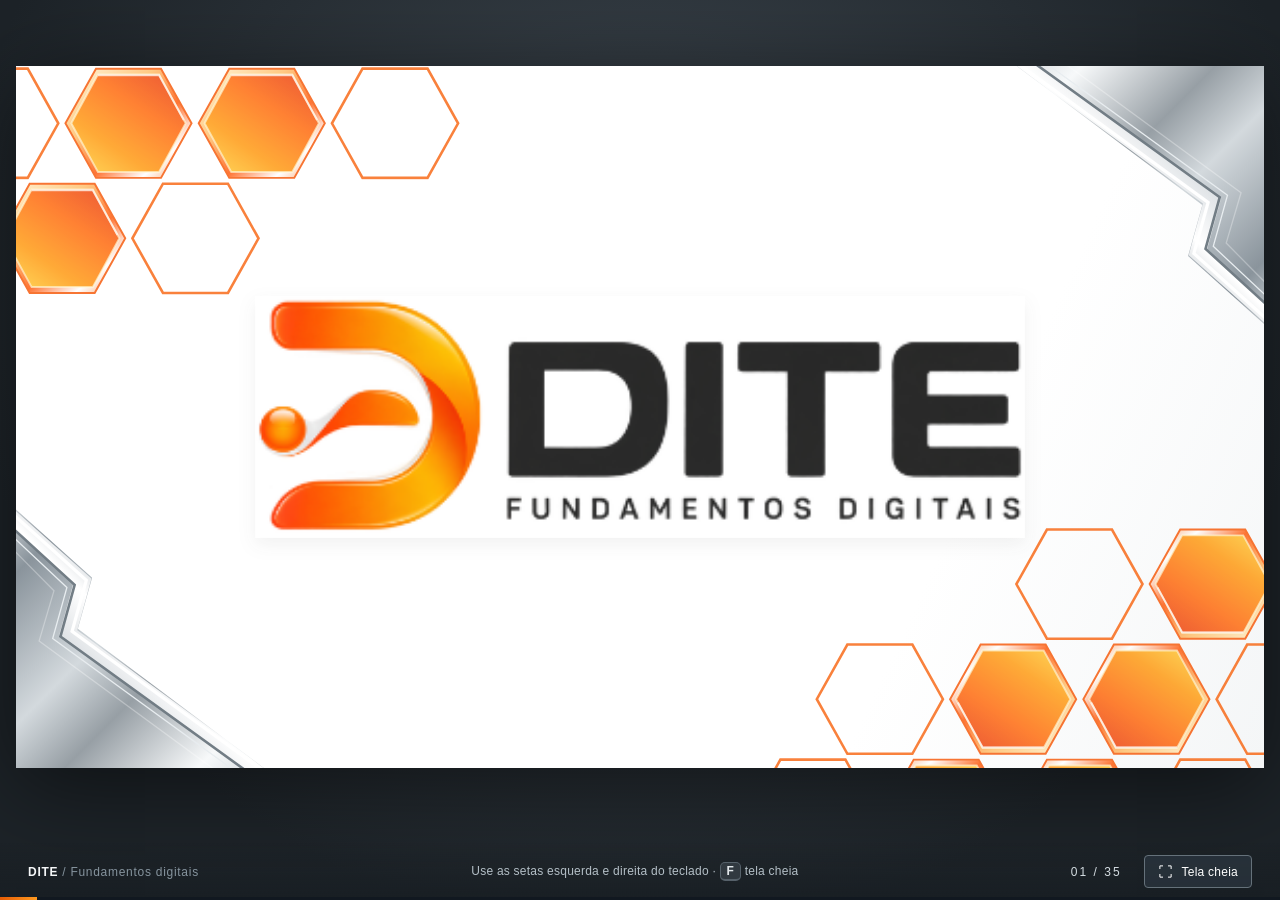
<file: presentation/index.html>
<!doctype html>
<html lang="pt-BR">
<head>
<meta charset="utf-8">
<meta name="viewport" content="width=device-width,initial-scale=1">
<meta name="description" content="DITE — Fundamentos digitais. Apresentação do curso com navegação pelo teclado.">
<meta name="theme-color" content="#f5690b">
<title>DITE — Fundamentos digitais</title>
<style>:root{color-scheme:light;--orange:#f5690b;--ink:#20252a;--muted:#626c73;--steel:#c0c8ce;--paper:#fff;--scale:.5}
*{box-sizing:border-box}html,body{width:100%;height:100%;margin:0;overflow:hidden;overscroll-behavior:none}body{font-family:'Segoe UI',Arial,sans-serif;background:#1d2328;color:var(--ink);touch-action:none}button{font:inherit}button:focus-visible,a:focus-visible{outline:3px solid #fa781f;outline-offset:5px}button{cursor:pointer}#stage{position:fixed;inset:0;display:grid;place-items:center;overflow:hidden;background:radial-gradient(ellipse at 50% 30%,#3c454d,#1d2328 75%)}#frame{width:1920px;height:1080px;position:relative;transform:scale(var(--scale));transform-origin:center;flex:none;box-shadow:0 25px 130px #0008;background:white}
.slide{position:absolute;inset:0;isolation:isolate;overflow:hidden;display:none;background:linear-gradient(115deg,#fff 0%,#fff 73%,#f4f6f7 100%)}.slide.is-active{display:block}.slide::before{content:'';position:absolute;inset:0;z-index:-1;pointer-events:none;background:linear-gradient(90deg,transparent calc(100% - 34px),#dce2e666 calc(100% - 33px),transparent calc(100% - 32px)),linear-gradient(0deg,transparent calc(100% - 34px),#dce2e666 calc(100% - 33px),transparent calc(100% - 32px))}.slide::after{content:'';position:absolute;left:0;top:108px;width:12px;height:96px;background:linear-gradient(#ff9b18,#ef5404);clip-path:polygon(0 0,100% 0,100% 84%,0 100%);pointer-events:none}
.positioned{position:absolute;margin:0}.heading{font-family:Bahnschrift,'Arial Narrow','Segoe UI',sans-serif;font-size:76px;font-weight:750;line-height:1.13;letter-spacing:-2.6px;text-transform:uppercase;max-width:1650px;z-index:2}.subheading{font-family:Bahnschrift,'Arial Narrow','Segoe UI',sans-serif;font-size:39px;font-weight:650;line-height:1.23;letter-spacing:.3px;text-transform:uppercase;color:#a7410a;z-index:2}.body{font-size:38px;line-height:1.39;letter-spacing:-.3px;z-index:2}.body p{margin:0 0 26px}.body h2{font-size:38px;line-height:1.2;font-weight:700;margin:34px 0 18px}.body ul,.body ol{margin:0;padding:0;list-style:none}.body li{position:relative;padding-left:37px;margin:0 0 10px}.body ul>li::before{content:'';position:absolute;left:0;top:.43em;width:21px;height:19px;clip-path:polygon(25% 0,75% 0,100% 50%,75% 100%,25% 100%,0 50%);background:linear-gradient(135deg,#ffce6a,#ff9414 43%,#ee5806 78%,#a43200);box-shadow:inset 0 2px 1px #ffedac}.body ol{counter-reset:steps}.body ol>li{counter-increment:steps;padding-left:58px}.body ol>li::before{content:counter(steps,decimal-leading-zero);position:absolute;left:0;top:.1em;font:600 .68em/1.65 Bahnschrift,Arial,sans-serif;color:#a9430c;letter-spacing:1px}.body.compact{font-size:34px;line-height:1.33}.body.compact li{margin-bottom:10px}.body.compact h2{font-size:35px;margin-top:29px;margin-bottom:14px}.body.wide{font-size:41px;line-height:1.4}.body .intro{color:#5c6770;margin-bottom:36px}.body .group{margin-top:34px}.body .group:first-child{margin-top:0}.body .group h2{margin-top:0}.body a{color:#a84209;text-decoration-color:#f99b5d;text-underline-offset:10px;overflow-wrap:anywhere}.body strong{font-weight:650}kbd{display:inline-block;padding:0 9px;border:1px solid #c7cfd4;border-bottom:3px solid #aeb8bf;border-radius:5px;background:linear-gradient(#fff,#f1f3f5);font:600 .88em/1.3 'Segoe UI',sans-serif;white-space:nowrap}
.visual{position:absolute;object-fit:contain;z-index:1}.screen{outline:2px solid #d7dde1;box-shadow:0 10px 34px #2b37431c}.app-icon{z-index:3;object-fit:contain;filter:drop-shadow(0 6px 5px #242b301a)}.deco{position:absolute;pointer-events:none;z-index:0}.metal{width:467.29px;height:469.64px}.hexfield{width:996.16px;height:567.24px;opacity:.82}.divider{position:absolute;left:968px;top:235px;height:490px;width:2px;background:linear-gradient(#d6dde1,transparent)}.cover::after,.collage::after,.palette::after,.closing::after{display:none}.cover::before,.collage::before{display:none}.cover .logo{filter:drop-shadow(0 10px 14px #2a303011)}.collage{background:#fff}.collage .full-image{width:1920px;height:1080px;object-fit:fill;inset:0}.palette-chip{position:absolute;width:324px;height:324px;border-radius:50%;box-shadow:inset 0 1px 0 #fff5}.orange-tile{position:absolute;left:111.64px;top:116.5px;width:448.88px;height:399.1px;padding:30px;background:#fff;border:1px solid #f8ac67;border-radius:90px}.orange-tile::before{content:'';display:block;width:100%;height:100%;border-radius:62px;background:linear-gradient(135deg,#de5509,#ef9500);box-shadow:inset 0 3px 2px #ffd96e55}.hex-sample{position:absolute;left:726.55px;top:227.9px;width:215.98px;height:184.16px}.reference-title{font-size:52px;line-height:1.2;letter-spacing:-1px;text-transform:none}.example-slide::after{display:none}
.chrome{position:fixed;z-index:10;left:0;right:0;bottom:0;min-height:52px;padding:12px 28px;display:flex;align-items:center;justify-content:space-between;gap:20px;color:#d7dde1;background:linear-gradient(transparent,#171d22b8);font-size:12px;letter-spacing:.06em}.chrome-label{font-weight:600;color:#f4f6f7;white-space:nowrap}.chrome-hint{color:#b4bfc7;letter-spacing:.02em}.chrome-hint kbd{font-size:12px;background:#313940;color:#e1e6e9;border-color:#56616a;border-bottom-width:2px;padding:0 6px;line-height:1.4}.chrome-actions{display:flex;align-items:center;gap:22px;white-space:nowrap}#counter{font-variant-numeric:tabular-nums;letter-spacing:2px;font-size:12px;color:#d5dde2}#fullscreen{display:flex;align-items:center;gap:9px;border:1px solid #65717a;border-radius:4px;padding:8px 13px;background:#29323be6;color:white;font-size:12px;letter-spacing:.02em;transition:background .15s,border-color .15s}#fullscreen:hover{background:#404a53;border-color:#c4ced6}#fullscreen svg{width:15px;height:15px}#progress{position:fixed;bottom:0;left:0;width:100%;height:3px;background:#111820;z-index:12}#progress-fill{height:100%;width:2.857%;background:linear-gradient(90deg,#e65c05,#ff9a20);transition:width .22s ease}.presenting .chrome{opacity:0;transition:opacity .2s;pointer-events:none}.presenting .chrome:hover,.presenting .chrome:focus-within{opacity:1;pointer-events:auto}.presenting #progress{opacity:0}.presenting #stage{background:#111}.presenting #frame{box-shadow:none}#status{position:fixed;left:50%;top:20px;transform:translateX(-50%);padding:12px 20px;background:#20282f;color:white;border:1px solid #5f6b74;border-radius:5px;font-size:14px;z-index:20}#status:empty{display:none}.sr-only{position:absolute!important;width:1px!important;height:1px!important;padding:0!important;margin:-1px!important;overflow:hidden!important;clip:rect(0,0,0,0)!important;white-space:nowrap!important;border:0!important}.symbols{position:absolute;width:0;height:0;overflow:hidden}.slide.entering{animation:page-in .2s ease-out}@keyframes page-in{from{opacity:.5;transform:translateX(calc(var(--direction,1)*16px))}to{opacity:1;transform:translateX(0)}}
#stage{display:block}#frame{position:absolute;left:50%;top:50%;transform:translate(-50%,-50%) scale(var(--scale))}
@media(max-width:740px){.chrome{padding:10px 14px;font-size:10px}.chrome-hint{display:none}.chrome-actions{gap:12px}#fullscreen{padding:7px 10px}.chrome-label{max-width:36vw;overflow:hidden;text-overflow:ellipsis}}
@media(prefers-reduced-motion:reduce){*{animation:none!important;transition:none!important}}
@media print{@page{size:320mm 180mm;margin:0}html,body{overflow:visible;width:auto;height:auto;background:white}#stage{position:static;display:block;overflow:visible;background:white}#frame{position:static;left:auto;top:auto;transform:none;width:1920px;height:auto;margin-top:0!important;box-shadow:none}.slide,.slide.is-active{position:relative;display:block!important;width:1920px;height:1080px;break-after:page;page-break-after:always;print-color-adjust:exact;-webkit-print-color-adjust:exact}.chrome,#progress,#status{display:none!important}}
</style>
</head>
<body>
<!--
  APRESENTAÇÃO LOCAL | Fonte: Canva DAHV7g9oaXw | 35 páginas, 1920 × 1080 (16:9).
  Abra index.html diretamente no navegador, mantendo a pasta assets ao lado.
  Setas esquerda/direita: trocar página. F: tela cheia. Esc: sair da tela cheia.
  Conteúdo, CSS e navegação ficam neste arquivo. Não há dependências externas.
  Cada section é um slide editável. Reordene as sections para mudar a sequência.
  data-source-page registra a página de origem; o contador segue a ordem no HTML.
  Os IDs slide-XX preservam links existentes; a navegação os usa pela ordem atual.
  Cantos metálicos e hexágonos são vetores. As imagens ficam em assets/.
  Algumas capturas foram extraídas das prévias de 596 px disponibilizadas pelo Canva.
  A colagem da página 32 foi preservada como uma imagem, inclusive seus textos.
  Correção de digitação na página 28: "Span" para "Spam".
-->
<svg class="symbols" xmlns="http://www.w3.org/2000/svg" aria-hidden="true"><defs>
<linearGradient id="steel" x1="0" y1="0" x2="1" y2="1"><stop stop-color="#eff2f3"/><stop offset=".18" stop-color="#8a949c"/><stop offset=".43" stop-color="#d3d9dd"/><stop offset=".58" stop-color="#979fa5"/><stop offset=".8" stop-color="#f7f9fa"/><stop offset="1" stop-color="#bcc4c9"/></linearGradient>
<linearGradient id="bevel" x1="0" y1="1" x2="1" y2="0"><stop stop-color="#6a737a"/><stop offset=".27" stop-color="#c1c8ce"/><stop offset=".48" stop-color="#fff"/><stop offset=".55" stop-color="#d2d7db"/><stop offset=".8" stop-color="#626d76"/><stop offset="1" stop-color="#eef0f1"/></linearGradient>
<linearGradient id="orange" x1="0" y1="1" x2=".8" y2="0"><stop stop-color="#ffd236"/><stop offset=".33" stop-color="#ff980c"/><stop offset=".7" stop-color="#ff6607"/><stop offset="1" stop-color="#ed3e08"/></linearGradient>
<linearGradient id="hexbevel" x1="0" y1="0" x2="1" y2="1"><stop stop-color="#fff8d9"/><stop offset=".35" stop-color="#ffbe68"/><stop offset=".6" stop-color="#ff5708"/><stop offset=".8" stop-color="#fff"/><stop offset="1" stop-color="#fb7a23"/></linearGradient>
<symbol id="metal-corner" viewBox="0 0 470 470"><path d="M0 0 155 139 133 218 470 470H0Z" fill="url(#steel)"/><path d="M0 3 154 140 132 220 470 470 440 470 104 228 126 148 0 36Z" fill="url(#bevel)"/><path d="M0 11 146 143 124 222 464 470" fill="none" stroke="#fff" stroke-width="5"/><path d="M0 33 128 150 106 230 438 470" fill="none" stroke="#727d85" stroke-width="4"/><path d="M0 45 116 154 94 233 420 470" fill="none" stroke="#e8edf0" stroke-width="2"/><path d="M0 62 96 159 73 237 391 470" fill="none" stroke="#fff" stroke-opacity=".3" stroke-width="2"/></symbol>
<symbol id="hex-filled" viewBox="0 0 200 174"><path d="M50 3H150L197 87 150 171H50L3 87Z" fill="url(#hexbevel)" stroke="#f65707" stroke-width="3"/><path d="M53 12H147L188 87 147 162H53L12 87Z" fill="url(#orange)" stroke="#fff7d2" stroke-opacity=".65" stroke-width="3"/><path d="M53 13H147L185 82" fill="none" stroke="#fff" stroke-width="3" stroke-opacity=".65"/></symbol>
<symbol id="hex-outline" viewBox="0 0 200 174"><path d="M50 3H150L197 87 150 171H50L3 87Z" fill="none" stroke="#f86612" stroke-width="4"/></symbol></defs></svg>
<main id="stage" aria-label="Apresentação DITE">
<div id="frame" role="region" aria-label="Slides do curso">
<!-- SLIDE 01: DITE — Fundamentos digitais. Mova esta section inteira para reorganizar. -->
<section class="slide cover is-active" id="slide-01" data-source-page="1" data-title="DITE — Fundamentos digitais" role="group" aria-roledescription="slide" aria-label="1 de 35 — DITE — Fundamentos digitais" aria-hidden="false">
<svg class="deco hexfield" viewBox="0 0 996 567" aria-hidden="true" style="left:1149.55px;top:670.516px;width:996.158px;height:567.239px;transform:rotate(180deg);"><use href="#hex-filled" x="0" y="0" width="200" height="174"/><use href="#hex-outline" x="205" y="0" width="200" height="174"/><use href="#hex-filled" x="410" y="0" width="200" height="174"/><use href="#hex-filled" x="615" y="0" width="200" height="174"/><use href="#hex-outline" x="820" y="0" width="200" height="174"/><use href="#hex-outline" x="102" y="177" width="200" height="174"/><use href="#hex-filled" x="307" y="177" width="200" height="174"/><use href="#hex-filled" x="512" y="177" width="200" height="174"/><use href="#hex-outline" x="717" y="177" width="200" height="174"/><use href="#hex-filled" x="0" y="354" width="200" height="174"/><use href="#hex-filled" x="205" y="354" width="200" height="174"/><use href="#hex-outline" x="410" y="354" width="200" height="174"/></svg><img class="visual logo" src="assets/dite-logo.png" alt="DITE — Fundamentos digitais" draggable="false" style="left:363.443px;top:354.334px;width:1193.11px;height:371.331px;"><svg class="deco hexfield" viewBox="0 0 996 567" aria-hidden="true" style="left:-234.142px;top:-175.62px;width:996.158px;height:567.239px;"><use href="#hex-filled" x="0" y="0" width="200" height="174"/><use href="#hex-outline" x="205" y="0" width="200" height="174"/><use href="#hex-filled" x="410" y="0" width="200" height="174"/><use href="#hex-filled" x="615" y="0" width="200" height="174"/><use href="#hex-outline" x="820" y="0" width="200" height="174"/><use href="#hex-outline" x="102" y="177" width="200" height="174"/><use href="#hex-filled" x="307" y="177" width="200" height="174"/><use href="#hex-filled" x="512" y="177" width="200" height="174"/><use href="#hex-outline" x="717" y="177" width="200" height="174"/><use href="#hex-filled" x="0" y="354" width="200" height="174"/><use href="#hex-filled" x="205" y="354" width="200" height="174"/><use href="#hex-outline" x="410" y="354" width="200" height="174"/></svg><svg class="deco metal" aria-hidden="true" style="left:-37.4228px;top:648px;width:467.263px;height:469.611px;"><use href="#metal-corner"/></svg><svg class="deco metal" aria-hidden="true" style="left:1490.16px;top:-37.6378px;width:467.29px;height:469.638px;transform:rotate(180deg);"><use href="#metal-corner"/></svg>
</section>

<!-- SLIDE 02: SISTEMA OPERACIONAL. Mova esta section inteira para reorganizar. -->
<section class="slide " id="slide-02" data-source-page="2" data-title="SISTEMA OPERACIONAL" role="group" aria-roledescription="slide" aria-label="2 de 35 — SISTEMA OPERACIONAL" aria-hidden="true">
<svg class="deco metal" aria-hidden="true" style="left:1452.71px;top:0px;width:467.29px;height:469.638px;transform:rotate(180deg);"><use href="#metal-corner"/></svg><img class="visual screen" src="assets/windows-desktop.png" alt="Exemplo de área de trabalho do Windows" draggable="false" style="left:982.505px;top:379.663px;width:689.211px;height:515.831px;"><h1 class="positioned heading" style="left:85.6204px;top:117.819px;width:1285.72px;">SISTEMA OPERACIONAL</h1><div class="positioned body compact" style="left:85.6204px;top:216.78px;width:843.281px;"><ul><li>Software principal do computador ou celular</li><li>Faz a ponte entre você, os aplicativos e o hardware</li><li>Coordena o funcionamento do aparelho</li></ul><h2>Aplicativos</h2><ul><li>Computadores concentram Windows, macOS e Linux</li><li>Celulares e tablets atuam com Android e iOS</li></ul><h2>Qual a função?</h2><ul><li>Gerencia processador, memória, arquivos e dispositivos</li><li>Organiza a execução dos aplicativos</li><li>Exibe a interface que usamos</li></ul></div>
</section>

<!-- SLIDE 03: CONHEÇA O WINDOWS. Mova esta section inteira para reorganizar. -->
<section class="slide " id="slide-03" data-source-page="3" data-title="CONHEÇA O WINDOWS" role="group" aria-roledescription="slide" aria-label="3 de 35 — CONHEÇA O WINDOWS" aria-hidden="true">
<svg class="deco hexfield" viewBox="0 0 996 567" aria-hidden="true" style="left:1302.26px;top:-175.62px;width:996.158px;height:567.239px;transform:rotate(180deg);"><use href="#hex-outline" x="102" y="177" width="200" height="174"/><use href="#hex-filled" x="307" y="177" width="200" height="174"/><use href="#hex-filled" x="512" y="177" width="200" height="174"/><use href="#hex-filled" x="0" y="354" width="200" height="174"/><use href="#hex-filled" x="205" y="354" width="200" height="174"/><use href="#hex-outline" x="410" y="354" width="200" height="174"/></svg><h1 class="positioned heading" style="left:108px;top:108px;width:1650px;">CONHEÇA O WINDOWS</h1><h2 class="positioned subheading" style="left:108px;top:235px;width:800px;">ÁREA DE TRABALHO</h2><h2 class="positioned subheading" style="left:1040px;top:235px;width:772px;">JANELAS</h2><h2 class="positioned subheading" style="left:1040px;top:310px;width:772px;">TRABALHE COM PROGRAMAS</h2><div class="positioned body compact" style="left:108px;top:330px;width:900px;"><ul><li>Software principal do computador ou celular</li><li>Faz a ponte entre você, os aplicativos e o hardware</li><li>Coordena o funcionamento do aparelho</li><li>Menu Iniciar: aplicativos e configurações</li><li>Barra de tarefas: programas abertos</li><li>Ícones: acesso rápido</li><li>Notificações: rede, som, relógio e calendário</li></ul></div><div class="positioned body compact" style="left:1040px;top:390px;width:772px;"><ul><li>Abrir, minimizar, maximizar e fechar</li><li>Usar duas ou mais janelas</li><li>Alternar entre programas com Alt + Tab</li><li>Prática: abra dois programas e alterne entre eles</li></ul></div><div class="divider" aria-hidden="true"></div>
</section>

<!-- SLIDE 04: EXPLORADOR. Mova esta section inteira para reorganizar. -->
<section class="slide " id="slide-04" data-source-page="4" data-title="EXPLORADOR" role="group" aria-roledescription="slide" aria-label="4 de 35 — EXPLORADOR" aria-hidden="true">
<svg class="deco hexfield" viewBox="0 0 996 567" aria-hidden="true" style="left:-260.326px;top:665.997px;width:996.158px;height:567.239px;"><use href="#hex-outline" x="102" y="177" width="200" height="174"/><use href="#hex-filled" x="307" y="177" width="200" height="174"/><use href="#hex-filled" x="512" y="177" width="200" height="174"/><use href="#hex-filled" x="0" y="354" width="200" height="174"/><use href="#hex-filled" x="205" y="354" width="200" height="174"/><use href="#hex-outline" x="410" y="354" width="200" height="174"/></svg><h1 class="positioned heading" style="left:108px;top:108px;width:772px;">EXPLORADOR</h1><h2 class="positioned heading" style="left:1040px;top:108px;width:772px;">ORGANIZAÇÃO</h2><h2 class="positioned subheading" style="left:108px;top:235px;width:772px;">ARQUIVOS E PASTAS</h2><h2 class="positioned subheading" style="left:1040px;top:235px;width:772px;">CUIDANDO DOS ARQUIVOS</h2><div class="positioned body compact" style="left:108px;top:330px;width:772px;"><ul><li>Encontre arquivos, pastas e unidades</li><li>Conheça Documentos, Downloads e Imagens</li><li>Arquivo é conteúdo; pasta ajuda a organizá-lo</li><li>Abra o Explorador com Windows + E</li></ul></div><div class="positioned body compact" style="left:1040px;top:330px;width:772px;"><ul><li>Criar e renomear pastas</li><li>Copiar e mover arquivos</li><li>Excluir e restaurar pela Lixeira</li><li>Pesquisar um arquivo pelo nome</li></ul></div><div class="divider" aria-hidden="true"></div>
</section>

<!-- SLIDE 05: ATALHOS. Mova esta section inteira para reorganizar. -->
<section class="slide " id="slide-05" data-source-page="5" data-title="ATALHOS" role="group" aria-roledescription="slide" aria-label="5 de 35 — ATALHOS" aria-hidden="true">
<svg class="deco metal" aria-hidden="true" style="left:-60.3471px;top:672.79px;width:467.29px;height:469.638px;"><use href="#metal-corner"/></svg><svg class="deco metal" aria-hidden="true" style="left:1506.81px;top:-33.2949px;width:467.29px;height:469.638px;transform:rotate(180deg);"><use href="#metal-corner"/></svg><img class="visual screen" src="assets/task-manager.png" alt="Exemplo do Gerenciador de Tarefas" draggable="false" style="left:834.781px;top:540px;width:775.156px;height:460.168px;"><h1 class="positioned heading" style="left:861.574px;top:44.3394px;width:721.569px;">ATALHOS</h1><h2 class="positioned heading" style="left:76.786px;top:75.7303px;width:693.666px;">DESEMPENHO</h2><h2 class="positioned subheading" style="left:861.574px;top:163.043px;width:721.569px;">GANHE TEMPO</h2><h2 class="positioned subheading" style="left:76.786px;top:189.844px;width:693.666px;">GERENCIADOR DE TAREFAS</h2><div class="positioned body compact" style="left:861.574px;top:251.837px;width:721.569px;"><ul><li>Ctrl + C / Ctrl + V: copiar e colar</li><li>Ctrl + X / Ctrl + Z: recortar e desfazer</li><li>Ctrl + S: salvar  |  Alt + Tab: alternar janelas</li><li>Windows + Shift + S: captura de tela</li></ul></div><div class="positioned body compact" style="left:76.786px;top:275.204px;width:693.666px;"><ul><li>Veja aplicativos e processos em execução</li><li>CPU: processamento das tarefas</li><li>RAM: memória usada pelos programas em uso</li><li>Observe disco e rede; encerre apenas tarefas conhecidas</li></ul></div>
</section>

<!-- SLIDE 06: PESQUISA. Mova esta section inteira para reorganizar. -->
<section class="slide " id="slide-06" data-source-page="6" data-title="PESQUISA" role="group" aria-roledescription="slide" aria-label="6 de 35 — PESQUISA" aria-hidden="true">
<svg class="deco hexfield" viewBox="0 0 996 567" aria-hidden="true" style="left:-621.175px;top:639.119px;width:996.158px;height:567.239px;"><use href="#hex-outline" x="102" y="177" width="200" height="174"/><use href="#hex-filled" x="307" y="177" width="200" height="174"/><use href="#hex-filled" x="512" y="177" width="200" height="174"/><use href="#hex-filled" x="0" y="354" width="200" height="174"/><use href="#hex-filled" x="205" y="354" width="200" height="174"/><use href="#hex-outline" x="410" y="354" width="200" height="174"/></svg><svg class="deco hexfield" viewBox="0 0 996 567" aria-hidden="true" style="left:1458.33px;top:-213.076px;width:996.158px;height:567.239px;transform:rotate(180deg);"><use href="#hex-outline" x="102" y="177" width="200" height="174"/><use href="#hex-filled" x="307" y="177" width="200" height="174"/><use href="#hex-filled" x="512" y="177" width="200" height="174"/><use href="#hex-filled" x="0" y="354" width="200" height="174"/><use href="#hex-filled" x="205" y="354" width="200" height="174"/><use href="#hex-outline" x="410" y="354" width="200" height="174"/></svg><img class="visual" src="assets/internet-search.png" alt="Exemplos de navegação e pesquisa na internet" draggable="false" style="left:1070px;top:364px;width:780px;height:393px;"><h1 class="positioned heading" style="left:70.7224px;top:174.823px;width:1778.56px;">PESQUISA</h1><h2 class="positioned subheading" style="left:70.7224px;top:311.718px;width:1166.3px;">WINDOWS E INTERNET</h2><div class="positioned body" style="left:70.7224px;top:414.12px;width:976.16px;"><ul><li>Procure programas e arquivos no Windows</li><li>Use palavras-chave claras na internet</li><li>Conheça abas, favoritos, histórico e downloads</li><li>Confira a fonte e identifique anúncios</li></ul></div>
</section>

<!-- SLIDE 07: ARMAZENAMENTO. Mova esta section inteira para reorganizar. -->
<section class="slide " id="slide-07" data-source-page="7" data-title="ARMAZENAMENTO" role="group" aria-roledescription="slide" aria-label="7 de 35 — ARMAZENAMENTO" aria-hidden="true">
<svg class="deco metal" aria-hidden="true" style="left:-81.1564px;top:697.761px;width:467.29px;height:469.638px;"><use href="#metal-corner"/></svg><svg class="deco metal" aria-hidden="true" style="left:1500.57px;top:-49.9424px;width:467.29px;height:469.638px;transform:rotate(180deg);"><use href="#metal-corner"/></svg><h1 class="positioned heading" style="left:108px;top:108px;width:1650px;">ARMAZENAMENTO</h1><h2 class="positioned subheading" style="left:108px;top:235px;width:1082px;">ESPAÇO E DESEMPENHO</h2><div class="positioned body wide" style="left:108px;top:330px;width:1192.45px;"><ul><li>HD e SSD guardam arquivos e programas</li><li>RAM ajuda a manter programas em funcionamento</li><li>Consulte o espaço livre e conheça a Lixeira</li><li>Use armazenamento em nuvem e faça backups</li></ul></div>
</section>

<!-- SLIDE 08: POWERPOINT — BÁSICO. Mova esta section inteira para reorganizar. -->
<section class="slide " id="slide-08" data-source-page="8" data-title="POWERPOINT — BÁSICO" role="group" aria-roledescription="slide" aria-label="8 de 35 — POWERPOINT — BÁSICO" aria-hidden="true">
<svg class="deco metal" aria-hidden="true" style="left:-44.801px;top:655.362px;width:467.29px;height:469.638px;"><use href="#metal-corner"/></svg><img class="visual app-icon" src="assets/powerpoint.png" alt="PowerPoint" draggable="false" style="left:1653.14px;top:813.14px;width:266.86px;height:266.86px;"><h1 class="positioned heading" style="left:108px;top:108px;width:1650px;">POWERPOINT — BÁSICO</h1><div class="positioned body" style="left:108px;top:235px;width:1082.21px;"><p class="intro">Crie apresentações organizadas em slides.</p><div class="group"><h2>Conhecendo a interface</h2><ul><li>Faixa de opções: ferramentas de edição</li><li>Painel lateral: slides e sequência</li></ul></div><div class="group"><h2>Montando os slides</h2><ul><li>Crie, duplique, exclua e reorganize</li><li>Escolha layouts para títulos e conteúdos</li></ul></div></div>
</section>

<!-- SLIDE 09: POWERPOINT — EDIÇÃO. Mova esta section inteira para reorganizar. -->
<section class="slide " id="slide-09" data-source-page="9" data-title="POWERPOINT — EDIÇÃO" role="group" aria-roledescription="slide" aria-label="9 de 35 — POWERPOINT — EDIÇÃO" aria-hidden="true">
<svg class="deco hexfield" viewBox="0 0 996 567" aria-hidden="true" style="left:-283.326px;top:757.38px;width:996.158px;height:567.239px;"><use href="#hex-outline" x="102" y="177" width="200" height="174"/><use href="#hex-filled" x="307" y="177" width="200" height="174"/><use href="#hex-filled" x="512" y="177" width="200" height="174"/><use href="#hex-filled" x="0" y="354" width="200" height="174"/><use href="#hex-filled" x="205" y="354" width="200" height="174"/><use href="#hex-outline" x="410" y="354" width="200" height="174"/></svg><img class="visual app-icon" src="assets/powerpoint.png" alt="PowerPoint" draggable="false" style="left:1653.14px;top:813.14px;width:266.86px;height:266.86px;"><h1 class="positioned heading" style="left:108px;top:108px;width:1650px;">POWERPOINT — EDIÇÃO</h1><div class="positioned body" style="left:108px;top:235px;width:1082.21px;"><p class="intro">Textos, imagens e formas comunicam ideias.</p><div class="group"><h2>Organizando elementos</h2><ul><li>Insira, redimensione e posicione</li><li>Use alinhamento, grupos e camadas</li></ul></div><div class="group"><h2>Hora de apresentar</h2><ul><li>Transições: passagem entre slides</li><li>Animações: movimento dos elementos</li><li>Use o modo apresentação para exibir</li></ul></div></div>
</section>

<!-- SLIDE 10: PowerPoint — exemplo. Mova esta section inteira para reorganizar. -->
<section class="slide example-slide" id="slide-10" data-source-page="10" data-title="PowerPoint — exemplo" role="group" aria-roledescription="slide" aria-label="10 de 35 — PowerPoint — exemplo" aria-hidden="true">
<img class="visual screen" src="assets/powerpoint-example.png" alt="Exemplo de uma apresentação aberta no PowerPoint" draggable="false" style="left:115.735px;top:90.9565px;width:1688.53px;height:898.087px;"><svg class="deco metal" aria-hidden="true" style="left:-44.801px;top:655.362px;width:467.29px;height:469.638px;"><use href="#metal-corner"/></svg><svg class="deco metal" aria-hidden="true" style="left:1492.71px;top:-40.4559px;width:467.29px;height:469.638px;transform:rotate(180deg);"><use href="#metal-corner"/></svg><img class="visual app-icon" src="assets/powerpoint.png" alt="PowerPoint" draggable="false" style="left:1653.14px;top:813.14px;width:266.86px;height:266.86px;">
</section>

<!-- SLIDE 11: CANVA — INÍCIO. Mova esta section inteira para reorganizar. -->
<section class="slide " id="slide-11" data-source-page="11" data-title="CANVA — INÍCIO" role="group" aria-roledescription="slide" aria-label="11 de 35 — CANVA — INÍCIO" aria-hidden="true">
<svg class="deco metal" aria-hidden="true" style="left:-44.801px;top:655.362px;width:467.29px;height:469.638px;"><use href="#metal-corner"/></svg><img class="visual app-icon" src="assets/canva.png" alt="Canva" draggable="false" style="left:1708.09px;top:869.09px;width:193.507px;height:193.507px;"><img class="visual " src="assets/presentation-format.png" alt="Formato de apresentação no Canva" draggable="false" style="left:1249.3px;top:348.629px;width:410.058px;height:317.875px;"><h1 class="positioned heading" style="left:108px;top:108px;width:1650px;">CANVA — INÍCIO</h1><div class="positioned body" style="left:108px;top:235px;width:1082.21px;"><p class="intro">Criação visual com modelos e edição simples.</p><div class="group"><h2>Começando um projeto</h2><ul><li>Escolha o formato de apresentação</li><li>Crie, duplique e reorganize páginas</li></ul></div><div class="group"><h2>Explorando o editor</h2><ul><li>Menu lateral: textos, elementos e uploads</li><li>Selecione um elemento para editá-lo</li><li>Organize seus projetos em pastas</li></ul></div></div>
</section>

<!-- SLIDE 12: CANVA — TEMPLATES. Mova esta section inteira para reorganizar. -->
<section class="slide " id="slide-12" data-source-page="12" data-title="CANVA — TEMPLATES" role="group" aria-roledescription="slide" aria-label="12 de 35 — CANVA — TEMPLATES" aria-hidden="true">
<img class="visual app-icon" src="assets/canva.png" alt="Canva" draggable="false" style="left:1708.09px;top:869.09px;width:193.507px;height:193.507px;"><svg class="deco hexfield" viewBox="0 0 996 567" aria-hidden="true" style="left:-283.326px;top:757.38px;width:996.158px;height:567.239px;"><use href="#hex-outline" x="102" y="177" width="200" height="174"/><use href="#hex-filled" x="307" y="177" width="200" height="174"/><use href="#hex-filled" x="512" y="177" width="200" height="174"/><use href="#hex-filled" x="0" y="354" width="200" height="174"/><use href="#hex-filled" x="205" y="354" width="200" height="174"/><use href="#hex-outline" x="410" y="354" width="200" height="174"/></svg><h1 class="positioned heading" style="left:108px;top:108px;width:1650px;">CANVA — TEMPLATES</h1><div class="positioned body" style="left:108px;top:235px;width:1082.21px;"><p class="intro">Modelos prontos ajudam a começar.</p><div class="group"><h2>Escolhendo um modelo</h2><ul><li>Procure um estilo adequado ao tema</li><li>Prefira layouts fáceis de ler</li></ul></div><div class="group"><h2>Adaptando o conteúdo</h2><ul><li>Substitua textos, imagens e cores</li><li>Combine páginas mantendo um padrão</li><li>Evite misturar estilos diferentes</li></ul></div></div>
</section>

<!-- SLIDE 13: CANVA — TEXTOS. Mova esta section inteira para reorganizar. -->
<section class="slide " id="slide-13" data-source-page="13" data-title="CANVA — TEXTOS" role="group" aria-roledescription="slide" aria-label="13 de 35 — CANVA — TEXTOS" aria-hidden="true">
<svg class="deco metal" aria-hidden="true" style="left:-44.801px;top:655.362px;width:467.29px;height:469.638px;"><use href="#metal-corner"/></svg><img class="visual app-icon" src="assets/canva.png" alt="Canva" draggable="false" style="left:1708.09px;top:869.09px;width:193.507px;height:193.507px;"><h1 class="positioned heading" style="left:108px;top:108px;width:1650px;">CANVA — TEXTOS</h1><div class="positioned body" style="left:108px;top:235px;width:1082.21px;"><p class="intro">As letras indicam o que ler primeiro.</p><div class="group"><h2>Criando hierarquia</h2><ul><li>Títulos maiores e textos de apoio menores</li><li>Destaque palavras com moderação</li></ul></div><div class="group"><h2>Facilitando a leitura</h2><ul><li>Combine poucas fontes legíveis</li><li>Ajuste tamanho, peso e espaçamento</li><li>Mantenha o alinhamento dos textos</li></ul></div></div>
</section>

<!-- SLIDE 14: CANVA — CORES. Mova esta section inteira para reorganizar. -->
<section class="slide " id="slide-14" data-source-page="14" data-title="CANVA — CORES" role="group" aria-roledescription="slide" aria-label="14 de 35 — CANVA — CORES" aria-hidden="true">
<img class="visual app-icon" src="assets/canva.png" alt="Canva" draggable="false" style="left:1708.09px;top:869.09px;width:193.507px;height:193.507px;"><svg class="deco hexfield" viewBox="0 0 996 567" aria-hidden="true" style="left:-283.326px;top:757.38px;width:996.158px;height:567.239px;"><use href="#hex-outline" x="102" y="177" width="200" height="174"/><use href="#hex-filled" x="307" y="177" width="200" height="174"/><use href="#hex-filled" x="512" y="177" width="200" height="174"/><use href="#hex-filled" x="0" y="354" width="200" height="174"/><use href="#hex-filled" x="205" y="354" width="200" height="174"/><use href="#hex-outline" x="410" y="354" width="200" height="174"/></svg><h1 class="positioned heading" style="left:108px;top:108px;width:1650px;">CANVA — CORES</h1><div class="positioned body" style="left:108px;top:235px;width:1082.21px;"><p class="intro">Cores organizam e destacam informações.</p><div class="group"><h2>Definindo uma paleta</h2><ul><li>Escolha cores principais e secundárias</li><li>Reserve uma cor para os destaques</li></ul></div><div class="group"><h2>Aplicando com clareza</h2><ul><li>Garanta contraste entre texto e fundo</li><li>Repita as cores ao longo dos slides</li><li>Experimente os estilos de cores</li></ul></div></div>
</section>

<!-- SLIDE 15: CANVA — IMAGENS. Mova esta section inteira para reorganizar. -->
<section class="slide " id="slide-15" data-source-page="15" data-title="CANVA — IMAGENS" role="group" aria-roledescription="slide" aria-label="15 de 35 — CANVA — IMAGENS" aria-hidden="true">
<svg class="deco metal" aria-hidden="true" style="left:-44.801px;top:655.362px;width:467.29px;height:469.638px;"><use href="#metal-corner"/></svg><img class="visual app-icon" src="assets/canva.png" alt="Canva" draggable="false" style="left:1708.09px;top:869.09px;width:193.507px;height:193.507px;"><h1 class="positioned heading" style="left:108px;top:108px;width:1650px;">CANVA — IMAGENS</h1><div class="positioned body" style="left:108px;top:235px;width:1082.21px;"><p class="intro">Imagens complementam a mensagem.</p><div class="group"><h2>Adicionando imagens</h2><ul><li>Use a biblioteca ou envie seus arquivos</li><li>Escolha imagens com boa qualidade</li></ul></div><div class="group"><h2>Ajustando o visual</h2><ul><li>Recorte e use molduras sem deformar</li><li>Ajuste transparência e posicionamento</li><li>Explore imagens como fundo</li></ul></div></div>
</section>

<!-- SLIDE 16: CANVA — ELEMENTOS. Mova esta section inteira para reorganizar. -->
<section class="slide " id="slide-16" data-source-page="16" data-title="CANVA — ELEMENTOS" role="group" aria-roledescription="slide" aria-label="16 de 35 — CANVA — ELEMENTOS" aria-hidden="true">
<img class="visual app-icon" src="assets/canva.png" alt="Canva" draggable="false" style="left:1708.09px;top:869.09px;width:193.507px;height:193.507px;"><svg class="deco hexfield" viewBox="0 0 996 567" aria-hidden="true" style="left:-283.326px;top:757.38px;width:996.158px;height:567.239px;"><use href="#hex-outline" x="102" y="177" width="200" height="174"/><use href="#hex-filled" x="307" y="177" width="200" height="174"/><use href="#hex-filled" x="512" y="177" width="200" height="174"/><use href="#hex-filled" x="0" y="354" width="200" height="174"/><use href="#hex-filled" x="205" y="354" width="200" height="174"/><use href="#hex-outline" x="410" y="354" width="200" height="174"/></svg><h1 class="positioned heading" style="left:108px;top:108px;width:1650px;">CANVA — ELEMENTOS</h1><div class="positioned body" style="left:108px;top:235px;width:1082.21px;"><p class="intro">Recursos gráficos ajudam a explicar ideias.</p><div class="group"><h2>Encontrando recursos</h2><ul><li>Pesquise por palavras-chave</li><li>Explore formas, setas, ícones e ilustrações</li></ul></div><div class="group"><h2>Usando com intenção</h2><ul><li>Setas indicam caminhos e relações</li><li>Formas separam blocos de informação</li><li>Combine estilos e evite excessos</li></ul></div></div>
</section>

<!-- SLIDE 17: CANVA — ORGANIZAÇÃO. Mova esta section inteira para reorganizar. -->
<section class="slide " id="slide-17" data-source-page="17" data-title="CANVA — ORGANIZAÇÃO" role="group" aria-roledescription="slide" aria-label="17 de 35 — CANVA — ORGANIZAÇÃO" aria-hidden="true">
<svg class="deco metal" aria-hidden="true" style="left:-44.801px;top:655.362px;width:467.29px;height:469.638px;"><use href="#metal-corner"/></svg><img class="visual app-icon" src="assets/canva.png" alt="Canva" draggable="false" style="left:1708.09px;top:869.09px;width:193.507px;height:193.507px;"><h1 class="positioned heading" style="left:108px;top:108px;width:1650px;">CANVA — ORGANIZAÇÃO</h1><div class="positioned body" style="left:108px;top:235px;width:1082.21px;"><p class="intro">Slides equilibrados mantêm um padrão visual.</p><div class="group"><h2>Organizando o espaço</h2><ul><li>Use guias, margens e alinhamento</li><li>Ajuste espaçamentos, grupos e camadas</li></ul></div><div class="group"><h2>Criando identidade</h2><ul><li>Repita cores, fontes e estilos de títulos</li><li>Mantenha um estilo de imagens</li><li>Deixe espaços vazios para facilitar a leitura</li></ul></div></div>
</section>

<!-- SLIDE 18: CANVA — INFORMAÇÕES. Mova esta section inteira para reorganizar. -->
<section class="slide " id="slide-18" data-source-page="18" data-title="CANVA — INFORMAÇÕES" role="group" aria-roledescription="slide" aria-label="18 de 35 — CANVA — INFORMAÇÕES" aria-hidden="true">
<img class="visual app-icon" src="assets/canva.png" alt="Canva" draggable="false" style="left:1708.09px;top:869.09px;width:193.507px;height:193.507px;"><svg class="deco hexfield" viewBox="0 0 996 567" aria-hidden="true" style="left:-283.326px;top:757.38px;width:996.158px;height:567.239px;"><use href="#hex-outline" x="102" y="177" width="200" height="174"/><use href="#hex-filled" x="307" y="177" width="200" height="174"/><use href="#hex-filled" x="512" y="177" width="200" height="174"/><use href="#hex-filled" x="0" y="354" width="200" height="174"/><use href="#hex-filled" x="205" y="354" width="200" height="174"/><use href="#hex-outline" x="410" y="354" width="200" height="174"/></svg><h1 class="positioned heading" style="left:108px;top:108px;width:1650px;">CANVA — INFORMAÇÕES</h1><div class="positioned body" style="left:108px;top:235px;width:1082.21px;"><p class="intro">Transforme textos e dados em conteúdo visual.</p><div class="group"><h2>Resumindo ideias</h2><ul><li>Prefira palavras-chave e frases curtas</li><li>Use cards, comparações e linhas do tempo</li></ul></div><div class="group"><h2>Apresentando dados</h2><ul><li>Barras: comparação; linhas: evolução</li><li>Pizza: partes de um total; tabelas: consulta</li><li>Destaque números e informe a fonte</li></ul></div></div>
</section>

<!-- SLIDE 19: CANVA — RECURSOS. Mova esta section inteira para reorganizar. -->
<section class="slide " id="slide-19" data-source-page="19" data-title="CANVA — RECURSOS" role="group" aria-roledescription="slide" aria-label="19 de 35 — CANVA — RECURSOS" aria-hidden="true">
<svg class="deco metal" aria-hidden="true" style="left:-44.801px;top:655.362px;width:467.29px;height:469.638px;"><use href="#metal-corner"/></svg><img class="visual app-icon" src="assets/canva.png" alt="Canva" draggable="false" style="left:1708.09px;top:869.09px;width:193.507px;height:193.507px;"><h1 class="positioned heading" style="left:108px;top:108px;width:1650px;">CANVA — RECURSOS</h1><div class="positioned body compact" style="left:108px;top:235px;width:1082.21px;"><p class="intro">Explore movimento e ferramentas extras.</p><div class="group"><h2>Animações e mídias</h2><ul><li>Anime textos e elementos com moderação</li><li>Ajuste transições e duração dos efeitos</li><li>Inclua vídeos e áudios relacionados ao tema</li></ul></div><div class="group"><h2>Outras possibilidades</h2><ul><li>Links, QR Codes e mockups</li><li>Remoção de fundo e IA, conforme a conta</li><li>Revise resultados gerados automaticamente</li></ul></div></div>
</section>

<!-- SLIDE 20: CANVA — EXPORTAÇÃO. Mova esta section inteira para reorganizar. -->
<section class="slide " id="slide-20" data-source-page="20" data-title="CANVA — EXPORTAÇÃO" role="group" aria-roledescription="slide" aria-label="20 de 35 — CANVA — EXPORTAÇÃO" aria-hidden="true">
<img class="visual app-icon" src="assets/canva.png" alt="Canva" draggable="false" style="left:1708.09px;top:869.09px;width:193.507px;height:193.507px;"><svg class="deco hexfield" viewBox="0 0 996 567" aria-hidden="true" style="left:-283.326px;top:757.38px;width:996.158px;height:567.239px;"><use href="#hex-outline" x="102" y="177" width="200" height="174"/><use href="#hex-filled" x="307" y="177" width="200" height="174"/><use href="#hex-filled" x="512" y="177" width="200" height="174"/><use href="#hex-filled" x="0" y="354" width="200" height="174"/><use href="#hex-filled" x="205" y="354" width="200" height="174"/><use href="#hex-outline" x="410" y="354" width="200" height="174"/></svg><h1 class="positioned heading" style="left:108px;top:108px;width:1650px;">CANVA — EXPORTAÇÃO</h1><div class="positioned body" style="left:108px;top:235px;width:1082.21px;"><p class="intro">Prepare o material para apresentar e compartilhar.</p><div class="group"><h2>Antes de apresentar</h2><ul><li>Revise textos, alinhamentos e sequência</li><li>Use o modo apresentar e as notas</li></ul></div><div class="group"><h2>Compartilhando</h2><ul><li>Defina acesso para visualizar ou editar</li><li>Exporte em PDF, PowerPoint, imagem ou vídeo</li><li>Confira o arquivo após baixar</li></ul></div></div>
</section>

<!-- SLIDE 21: Canva — exemplo. Mova esta section inteira para reorganizar. -->
<section class="slide example-slide" id="slide-21" data-source-page="21" data-title="Canva — exemplo" role="group" aria-roledescription="slide" aria-label="21 de 35 — Canva — exemplo" aria-hidden="true">
<img class="visual screen" src="assets/canva-example.png" alt="Exemplo de uma apresentação aberta no editor do Canva" draggable="false" style="left:83.3341px;top:140.569px;width:1753.33px;height:798.862px;"><svg class="deco metal" aria-hidden="true" style="left:-44.801px;top:655.362px;width:467.29px;height:469.638px;"><use href="#metal-corner"/></svg><svg class="deco metal" aria-hidden="true" style="left:1492.71px;top:-40.4559px;width:467.29px;height:469.638px;transform:rotate(180deg);"><use href="#metal-corner"/></svg><img class="visual app-icon" src="assets/canva.png" alt="Canva" draggable="false" style="left:1708.09px;top:869.09px;width:193.507px;height:193.507px;">
</section>

<!-- SLIDE 22: WORD E GOOGLE DOCS. Mova esta section inteira para reorganizar. -->
<section class="slide " id="slide-22" data-source-page="22" data-title="WORD E GOOGLE DOCS" role="group" aria-roledescription="slide" aria-label="22 de 35 — WORD E GOOGLE DOCS" aria-hidden="true">
<svg class="deco metal" aria-hidden="true" style="left:0px;top:610.362px;width:467.29px;height:469.638px;"><use href="#metal-corner"/></svg><svg class="deco metal" aria-hidden="true" style="left:1452.71px;top:0px;width:467.29px;height:469.638px;transform:rotate(180deg);"><use href="#metal-corner"/></svg><h1 class="positioned heading" style="left:108px;top:108px;width:1650px;">WORD E GOOGLE DOCS</h1><h2 class="positioned subheading" style="left:108px;top:235px;width:1082px;">CRIAR DOCUMENTOS</h2><div class="positioned body" style="left:108px;top:330px;width:1082px;"><ul><li>Qual ferramenta você costuma usar?</li></ul></div><div class="positioned body" style="left:108px;top:410px;width:1082px;"><ul><li>Trabalhos</li><li>Relatórios</li><li>Currículos</li><li>Pesquisas</li></ul></div>
</section>

<!-- SLIDE 23: FORMATAÇÃO BÁSICA. Mova esta section inteira para reorganizar. -->
<section class="slide " id="slide-23" data-source-page="23" data-title="FORMATAÇÃO BÁSICA" role="group" aria-roledescription="slide" aria-label="23 de 35 — FORMATAÇÃO BÁSICA" aria-hidden="true">
<svg class="deco metal" aria-hidden="true" style="left:0px;top:610.362px;width:467.29px;height:469.638px;"><use href="#metal-corner"/></svg><svg class="deco metal" aria-hidden="true" style="left:1452.71px;top:0px;width:467.29px;height:469.638px;transform:rotate(180deg);"><use href="#metal-corner"/></svg><h1 class="positioned heading" style="left:108px;top:108px;width:1650px;">FORMATAÇÃO BÁSICA</h1><h2 class="positioned subheading" style="left:108px;top:235px;width:1082px;">DESTAQUE COM INTENÇÃO</h2><div class="positioned body" style="left:108px;top:330px;width:1082px;"><ul><li>Fonte: tipo, tamanho e cor</li><li>Negrito, itálico e sublinhado</li><li>Alinhamento: esquerda ou justificado</li></ul></div>
</section>

<!-- SLIDE 24: TÍTULOS. Mova esta section inteira para reorganizar. -->
<section class="slide " id="slide-24" data-source-page="24" data-title="TÍTULOS" role="group" aria-roledescription="slide" aria-label="24 de 35 — TÍTULOS" aria-hidden="true">
<svg class="deco metal" aria-hidden="true" style="left:-44.801px;top:655.362px;width:467.29px;height:469.638px;"><use href="#metal-corner"/></svg><svg class="deco metal" aria-hidden="true" style="left:1492.71px;top:-40.4559px;width:467.29px;height:469.638px;transform:rotate(180deg);"><use href="#metal-corner"/></svg><img class="visual " src="assets/abnt.png" alt="Associação Brasileira de Normas Técnicas" draggable="false" style="left:1049.08px;top:501.035px;width:762.919px;height:470.965px;"><h1 class="positioned heading" style="left:108px;top:108px;width:1650px;">TÍTULOS</h1><h2 class="positioned subheading" style="left:108px;top:235px;width:1082px;">ORGANIZAÇÃO</h2><div class="positioned body" style="left:108px;top:330px;width:1082px;"><p>Título do trabalho</p><p>1. Introdução • 2. Desenvolvimento<br>2.1 Aplicações • 3. Conclusão</p><p>Use estilos para padronizar e gerar sumário.</p></div>
</section>

<!-- SLIDE 25: INSERIR. Mova esta section inteira para reorganizar. -->
<section class="slide " id="slide-25" data-source-page="25" data-title="INSERIR" role="group" aria-roledescription="slide" aria-label="25 de 35 — INSERIR" aria-hidden="true">
<svg class="deco metal" aria-hidden="true" style="left:-44.801px;top:655.362px;width:467.29px;height:469.638px;"><use href="#metal-corner"/></svg><svg class="deco metal" aria-hidden="true" style="left:1492.71px;top:-40.4559px;width:467.29px;height:469.638px;transform:rotate(180deg);"><use href="#metal-corner"/></svg><h1 class="positioned heading" style="left:108px;top:108px;width:1650px;">INSERIR</h1><h2 class="positioned subheading" style="left:108px;top:235px;width:1082px;">COMPLEMENTE O TEXTO</h2><div class="positioned body" style="left:108px;top:330px;width:1082px;"><ul><li>Imagens e tabelas organizam informações.</li><li>Links conectam a páginas da internet.</li><li>Cabeçalho e rodapé: nome, turma e página.</li><li>Marcadores: sem ordem. Numeração: sequência.</li></ul></div>
</section>

<!-- SLIDE 26: COLABORAÇÃO. Mova esta section inteira para reorganizar. -->
<section class="slide " id="slide-26" data-source-page="26" data-title="COLABORAÇÃO" role="group" aria-roledescription="slide" aria-label="26 de 35 — COLABORAÇÃO" aria-hidden="true">
<svg class="deco hexfield" viewBox="0 0 996 567" aria-hidden="true" style="left:1302.26px;top:-175.62px;width:996.158px;height:567.239px;transform:rotate(180deg);"><use href="#hex-outline" x="102" y="177" width="200" height="174"/><use href="#hex-filled" x="307" y="177" width="200" height="174"/><use href="#hex-filled" x="512" y="177" width="200" height="174"/><use href="#hex-filled" x="0" y="354" width="200" height="174"/><use href="#hex-filled" x="205" y="354" width="200" height="174"/><use href="#hex-outline" x="410" y="354" width="200" height="174"/></svg><img class="visual " src="assets/xls-outline.png" alt="Arquivo de planilha XLS" draggable="false" style="left:1229.65px;top:326.178px;width:495.634px;height:623.439px;"><h1 class="positioned heading" style="left:108px;top:108px;width:1650px;">COLABORAÇÃO</h1><h2 class="positioned subheading" style="left:108px;top:235px;width:1082px;">REVISAR E COMPARTILHAR</h2><div class="positioned body compact" style="left:108px;top:330px;width:1082px;"><p>Leitor: visualiza<br>Comentador: comenta<br>Editor: modifica</p><p>Docs: salva automaticamente e facilita edição em grupo.<br>Word: funciona offline e oferece recursos avançados.</p><p>Revise português, títulos, fontes, links e espaçamento.<br>Criar → escrever → organizar → revisar → entregar.</p></div>
</section>

<!-- SLIDE 27: Excel. Mova esta section inteira para reorganizar. -->
<section class="slide " id="slide-27" data-source-page="27" data-title="Excel" role="group" aria-roledescription="slide" aria-label="27 de 35 — Excel" aria-hidden="true">
<svg class="deco hexfield" viewBox="0 0 996 567" aria-hidden="true" style="left:-260.326px;top:665.997px;width:996.158px;height:567.239px;"><use href="#hex-outline" x="102" y="177" width="200" height="174"/><use href="#hex-filled" x="307" y="177" width="200" height="174"/><use href="#hex-filled" x="512" y="177" width="200" height="174"/><use href="#hex-filled" x="0" y="354" width="200" height="174"/><use href="#hex-filled" x="205" y="354" width="200" height="174"/><use href="#hex-outline" x="410" y="354" width="200" height="174"/></svg><svg class="deco hexfield" viewBox="0 0 996 567" aria-hidden="true" style="left:1302.26px;top:-175.62px;width:996.158px;height:567.239px;transform:rotate(180deg);"><use href="#hex-outline" x="102" y="177" width="200" height="174"/><use href="#hex-filled" x="307" y="177" width="200" height="174"/><use href="#hex-filled" x="512" y="177" width="200" height="174"/><use href="#hex-filled" x="0" y="354" width="200" height="174"/><use href="#hex-filled" x="205" y="354" width="200" height="174"/><use href="#hex-outline" x="410" y="354" width="200" height="174"/></svg><img class="visual " src="assets/xls.svg" alt="Ícone de arquivo de planilha XLS" draggable="false" style="left:1157.08px;top:267.333px;width:471.972px;height:655.517px;"><h1 class="positioned heading" style="left:108px;top:108px;width:1650px;">Excel</h1><h2 class="positioned subheading" style="left:108px;top:235px;width:1082px;">primeiras fóRmulas</h2><div class="positioned body compact" style="left:108px;top:330px;width:1082px;"><ol><li>SOMA</li><li>MÉDIA</li><li>SE</li><li>SOMASE</li><li>CONT.VALORES</li><li>CONT.NÚM</li><li>MÁXIMO e MÍNIMO</li><li>PROCX</li><li>PROCV</li></ol></div>
</section>

<!-- SLIDE 28: THe OUTLOOK. Mova esta section inteira para reorganizar. -->
<section class="slide " id="slide-28" data-source-page="28" data-title="THe OUTLOOK" role="group" aria-roledescription="slide" aria-label="28 de 35 — THe OUTLOOK" aria-hidden="true">
<svg class="deco hexfield" viewBox="0 0 996 567" aria-hidden="true" style="left:-260.326px;top:665.997px;width:996.158px;height:567.239px;"><use href="#hex-outline" x="102" y="177" width="200" height="174"/><use href="#hex-filled" x="307" y="177" width="200" height="174"/><use href="#hex-filled" x="512" y="177" width="200" height="174"/><use href="#hex-filled" x="0" y="354" width="200" height="174"/><use href="#hex-filled" x="205" y="354" width="200" height="174"/><use href="#hex-outline" x="410" y="354" width="200" height="174"/></svg><svg class="deco hexfield" viewBox="0 0 996 567" aria-hidden="true" style="left:1302.26px;top:-175.62px;width:996.158px;height:567.239px;transform:rotate(180deg);"><use href="#hex-outline" x="102" y="177" width="200" height="174"/><use href="#hex-filled" x="307" y="177" width="200" height="174"/><use href="#hex-filled" x="512" y="177" width="200" height="174"/><use href="#hex-filled" x="0" y="354" width="200" height="174"/><use href="#hex-filled" x="205" y="354" width="200" height="174"/><use href="#hex-outline" x="410" y="354" width="200" height="174"/></svg><img class="visual " src="assets/outlook.png" alt="Microsoft Outlook" draggable="false" style="left:1156.61px;top:366.512px;width:643.729px;height:598.969px;"><h1 class="positioned heading" style="left:108px;top:108px;width:1650px;">THe OUTLOOK</h1><h2 class="positioned subheading" style="left:108px;top:235px;width:1082px;">emails e como usar?</h2><div class="positioned body" style="left:108px;top:330px;width:1082px;"><ul><li>Como enviar e-mails</li><li>Como ler e-mails</li><li>O que é CC e CCO?</li><li>Spam, Lixeira e SMTP</li></ul></div>
</section>

<!-- SLIDE 29: Phishing. Mova esta section inteira para reorganizar. -->
<section class="slide " id="slide-29" data-source-page="29" data-title="Phishing" role="group" aria-roledescription="slide" aria-label="29 de 35 — Phishing" aria-hidden="true">
<svg class="deco hexfield" viewBox="0 0 996 567" aria-hidden="true" style="left:-260.326px;top:665.997px;width:996.158px;height:567.239px;"><use href="#hex-outline" x="102" y="177" width="200" height="174"/><use href="#hex-filled" x="307" y="177" width="200" height="174"/><use href="#hex-filled" x="512" y="177" width="200" height="174"/><use href="#hex-filled" x="0" y="354" width="200" height="174"/><use href="#hex-filled" x="205" y="354" width="200" height="174"/><use href="#hex-outline" x="410" y="354" width="200" height="174"/></svg><svg class="deco hexfield" viewBox="0 0 996 567" aria-hidden="true" style="left:1302.26px;top:-175.62px;width:996.158px;height:567.239px;transform:rotate(180deg);"><use href="#hex-outline" x="102" y="177" width="200" height="174"/><use href="#hex-filled" x="307" y="177" width="200" height="174"/><use href="#hex-filled" x="512" y="177" width="200" height="174"/><use href="#hex-filled" x="0" y="354" width="200" height="174"/><use href="#hex-filled" x="205" y="354" width="200" height="174"/><use href="#hex-outline" x="410" y="354" width="200" height="174"/></svg><img class="visual " src="assets/phishing.png" alt="Gancho e cadeado representando phishing" draggable="false" style="left:1207.45px;top:191.489px;width:345.6px;height:864px;"><h1 class="positioned heading" style="left:108px;top:108px;width:1650px;">Phishing</h1><h2 class="positioned subheading" style="left:108px;top:235px;width:1082px;">Pessoas más fazendo maldade</h2><div class="positioned body" style="left:108px;top:330px;width:1082px;"><ul><li>O que é o Phishing?</li><li>Porque fazem e como fazem?</li><li>Como se precaver?</li><li>Análise crítica é necessária!</li></ul></div>
</section>

<!-- SLIDE 30: FINAL BOSS. Mova esta section inteira para reorganizar. -->
<section class="slide " id="slide-30" data-source-page="30" data-title="FINAL BOSS" role="group" aria-roledescription="slide" aria-label="30 de 35 — FINAL BOSS" aria-hidden="true">
<svg class="deco hexfield" viewBox="0 0 996 567" aria-hidden="true" style="left:-260.326px;top:665.997px;width:996.158px;height:567.239px;"><use href="#hex-outline" x="102" y="177" width="200" height="174"/><use href="#hex-filled" x="307" y="177" width="200" height="174"/><use href="#hex-filled" x="512" y="177" width="200" height="174"/><use href="#hex-filled" x="0" y="354" width="200" height="174"/><use href="#hex-filled" x="205" y="354" width="200" height="174"/><use href="#hex-outline" x="410" y="354" width="200" height="174"/></svg><svg class="deco hexfield" viewBox="0 0 996 567" aria-hidden="true" style="left:1302.26px;top:-175.62px;width:996.158px;height:567.239px;transform:rotate(180deg);"><use href="#hex-outline" x="102" y="177" width="200" height="174"/><use href="#hex-filled" x="307" y="177" width="200" height="174"/><use href="#hex-filled" x="512" y="177" width="200" height="174"/><use href="#hex-filled" x="0" y="354" width="200" height="174"/><use href="#hex-filled" x="205" y="354" width="200" height="174"/><use href="#hex-outline" x="410" y="354" width="200" height="174"/></svg><h1 class="positioned heading" style="left:108px;top:108px;width:1650px;">FINAL BOSS</h1><h2 class="positioned subheading" style="left:108px;top:235px;width:1082px;">PRÁTICA FINAL DA MALDADE</h2><div class="positioned body" style="left:108px;top:330px;width:1082px;"><p><a href="https://megueutu.github.io/Horus/" target="_blank" rel="noopener noreferrer">https://megueutu.github.io/Horus/</a></p></div>
</section>

<!-- SLIDE 31: Encerramento. Mova esta section inteira para reorganizar. -->
<section class="slide closing" id="slide-31" data-source-page="31" data-title="Encerramento" role="group" aria-roledescription="slide" aria-label="31 de 35 — Encerramento" aria-hidden="true">
<img class="visual " src="assets/closed.jpg" alt="Placa: Sorry, we’re closed" draggable="false" style="left:99.7172px;top:86.9626px;width:902.531px;height:478.341px;"><img class="visual logo" src="assets/dite-logo.png" alt="DITE — Fundamentos digitais" draggable="false" style="left:512.565px;top:643.54px;width:1193.11px;height:371.331px;">
</section>

<!-- SLIDE 32: Bem-vindos!. Mova esta section inteira para reorganizar. -->
<section class="slide collage" id="slide-32" data-source-page="32" data-title="Bem-vindos!" role="group" aria-roledescription="slide" aria-label="32 de 35 — Bem-vindos!" aria-hidden="true">
<img class="visual full-image" src="assets/welcome-collage.png" alt="Bem-vindos! Colagem original com personagens e imagens de referência do curso." draggable="false">
</section>

<!-- SLIDE 33: Referências DORFic. Mova esta section inteira para reorganizar. -->
<section class="slide " id="slide-33" data-source-page="33" data-title="Referências DORFic" role="group" aria-roledescription="slide" aria-label="33 de 35 — Referências DORFic" aria-hidden="true">
<img class="visual " src="assets/dorf-wave.png" alt="Referência de ondas e formas industriais laranjas" draggable="false" style="left:108px;top:320px;width:210px;height:315px;"><img class="visual " src="assets/dorf-spheres.png" alt="Referência de esferas e superfícies laranjas" draggable="false" style="left:668px;top:320px;width:510px;height:286.875px;"><img class="visual " src="assets/dorf-techwear.png" alt="Referência de tecnologia e vestuário industrial" draggable="false" style="left:1228px;top:320px;width:510px;height:289.425px;"><img class="visual " src="assets/dorf-office.png" alt="Referência visual do Microsoft Office" draggable="false" style="left:108px;top:665px;width:510px;height:253.47px;"><img class="visual " src="assets/dorf-eshop.png" alt="Referência visual de interface Nintendo eShop" draggable="false" style="left:668px;top:665px;width:249.406px;height:315px;"><h1 class="positioned heading reference-title" style="left:108px;top:108px;width:1650px;">principais elementos da estética DORFic (nosso curso vai se basear nisso)</h1>
</section>

<!-- SLIDE 34: Paleta de cores. Mova esta section inteira para reorganizar. -->
<section class="slide palette" id="slide-34" data-source-page="34" data-title="Paleta de cores" role="group" aria-roledescription="slide" aria-label="34 de 35 — Paleta de cores" aria-hidden="true">
<div class="orange-tile" aria-label="Amostra de superfície laranja"></div><svg class="hex-sample" aria-label="Amostra de hexágono laranja"><use href="#hex-filled"/></svg><div class="palette-chip" style="left:771.915px;top:721.964px;background:#ff990d" aria-label="Cor #ff990d"></div><div class="palette-chip" style="left:1165.915px;top:721.964px;background:#e88300" aria-label="Cor #e88300"></div><div class="palette-chip" style="left:1560.078px;top:721.964px;background:#ff7800" aria-label="Cor #ff7800"></div>
</section>

<!-- SLIDE 35: PESQUISA NO GOOGLE. Mova esta section inteira para reorganizar. -->
<section class="slide " id="slide-35" data-source-page="35" data-title="PESQUISA NO GOOGLE" role="group" aria-roledescription="slide" aria-label="35 de 35 — PESQUISA NO GOOGLE" aria-hidden="true">
<svg class="deco metal" aria-hidden="true" style="left:-44.801px;top:655.362px;width:467.29px;height:469.638px;"><use href="#metal-corner"/></svg><h1 class="positioned heading" style="left:108px;top:108px;width:1650px;">PESQUISA NO GOOGLE</h1><div class="positioned body compact" style="left:108px;top:235px;width:1082.21px;"><p class="intro">Encontre informações e imagens para seus slides.</p><div class="group"><h2>Melhorando a busca</h2><ul><li>Use palavras-chave específicas</li><li>Use aspas para buscar expressões exatas</li><li>Explore Imagens, Vídeos e filtros disponíveis</li></ul></div><div class="group"><h2>Escolhendo as fontes</h2><ul><li>Confira origem, data e confiabilidade</li><li>Verifique a permissão de uso das imagens</li><li>Registre as fontes utilizadas</li></ul></div></div>
</section>
</div>
</main>
<footer class="chrome" aria-label="Controles da apresentação">
<span class="chrome-label">DITE <span style="color:#86949e;font-weight:400">/ Fundamentos digitais</span></span>
<span class="chrome-hint">Use as setas esquerda e direita do teclado <span aria-hidden="true">·</span> <kbd>F</kbd> tela cheia</span>
<div class="chrome-actions"><span id="counter" aria-hidden="true">01 / 35</span>
<button id="fullscreen" type="button" title="Tela cheia (F)" aria-pressed="false"><svg viewBox="0 0 24 24" fill="none" stroke="currentColor" stroke-width="1.6" aria-hidden="true"><path d="M8 3H3v5M16 3h5v5M21 16v5h-5M8 21H3v-5"/></svg><span id="fullscreen-label">Tela cheia</span></button></div>
</footer>
<div id="progress" aria-hidden="true"><div id="progress-fill"></div></div>
<div id="live" class="sr-only" aria-live="polite" aria-atomic="true"></div>
<div id="status" role="status"></div>
<noscript><div style="position:fixed;inset:0 auto auto 0;background:#fff4e9;padding:16px;z-index:30">Ative o JavaScript para navegar pelos slides com as setas do teclado.</div></noscript>
<script>/* A navegação não depende de bibliotecas, servidor ou conexão com a internet. */
(() => {
  'use strict';
  const slides = Array.from(document.querySelectorAll('.slide'));
  const frame = document.querySelector('#frame');
  const fullscreenButton = document.querySelector('#fullscreen');
  const fullscreenLabel = document.querySelector('#fullscreen-label');
  const counter = document.querySelector('#counter');
  const live = document.querySelector('#live');
  const progress = document.querySelector('#progress-fill');
  const status = document.querySelector('#status');
  let current = 0;
  let statusTimer;
  let lastStep = 0;
  const initialHash = /^#slide-(\d+)$/.exec(location.hash);
  if (initialHash) current = Math.min(slides.length - 1, Math.max(0, Number(initialHash[1]) - 1));

  function fit() {
    const fullscreen = Boolean(document.fullscreenElement);
    const availableHeight = window.innerHeight - (fullscreen ? 0 : 66);
    const availableWidth = window.innerWidth - (fullscreen ? 0 : 32);
    const scale = Math.max(.01, Math.min(availableWidth / 1920, availableHeight / 1080));
    document.documentElement.style.setProperty('--scale', scale);
    frame.style.marginTop = fullscreen ? '0px' : '-33px';
  }
  function show(index, direction = 0) {
    if (index < 0 || index >= slides.length) return;
    slides.forEach((slide, i) => {
      slide.classList.toggle('is-active', i === index);
      slide.classList.remove('entering');
      slide.setAttribute('aria-hidden', String(i !== index));
      slide.inert = i !== index;
    });
    current = index;
    const slide = slides[index];
    if (direction) {
      slide.style.setProperty('--direction', direction);
      void slide.offsetWidth;
      slide.classList.add('entering');
    }
    const label = slide.dataset.title || `Slide ${index + 1}`;
    counter.textContent = `${String(index + 1).padStart(2, '0')} / ${slides.length}`;
    live.textContent = `Slide ${index + 1} de ${slides.length}: ${label}`;
    document.title = `${index + 1}. ${label} · DITE`;
    progress.style.width = `${(index + 1) / slides.length * 100}%`;
    try { history.replaceState(null, '', `#slide-${String(index + 1).padStart(2, '0')}`); } catch (_) { /* file:// também funciona. */ }
  }
  function notice(message) {
    clearTimeout(statusTimer);
    status.textContent = message;
    statusTimer = setTimeout(() => { status.textContent = ''; }, 5500);
  }
  async function toggleFullscreen() {
    try {
      if (document.fullscreenElement) await document.exitFullscreen();
      else if (document.documentElement.requestFullscreen) await document.documentElement.requestFullscreen();
      else notice('Use a opção de tela cheia do seu navegador.');
    } catch (_) { notice('Não foi possível ativar a tela cheia. Use a opção de tela cheia do navegador.'); }
  }
  fullscreenButton.addEventListener('click', () => { toggleFullscreen(); fullscreenButton.blur(); });
  document.addEventListener('fullscreenchange', () => {
    const fullscreen = Boolean(document.fullscreenElement);
    document.body.classList.toggle('presenting', fullscreen);
    fullscreenLabel.textContent = fullscreen ? 'Sair da tela cheia' : 'Tela cheia';
    fullscreenButton.setAttribute('aria-pressed', String(fullscreen));
    fullscreenButton.title = fullscreen ? 'Sair da tela cheia (F ou Esc)' : 'Tela cheia (F)';
    fit();
  });
  document.addEventListener('keydown', (event) => {
    if (event.altKey || event.ctrlKey || event.metaKey) return;
    if (event.target.closest('input, textarea, select, [contenteditable="true"]')) return;
    if (event.key === 'ArrowRight' || event.key === 'ArrowLeft') {
      event.preventDefault();
      const now = performance.now();
      if (event.repeat && now - lastStep < 230) return;
      lastStep = now;
      show(current + (event.key === 'ArrowRight' ? 1 : -1), event.key === 'ArrowRight' ? 1 : -1);
    } else if (['ArrowUp', 'ArrowDown', 'PageUp', 'PageDown', 'Home', 'End', ' '].includes(event.key) && event.target.tagName !== 'BUTTON' && event.target.tagName !== 'A') {
      event.preventDefault();
    } else if (event.key.toLowerCase() === 'f' && !event.repeat) {
      event.preventDefault();
      toggleFullscreen();
    }
  });
  // Roda do mouse e gestos não deslocam nem trocam os slides.
  document.addEventListener('wheel', event => { if (!event.ctrlKey) event.preventDefault(); }, { passive: false });
  document.addEventListener('touchmove', event => event.preventDefault(), { passive: false });
  window.addEventListener('resize', fit);
  window.addEventListener('hashchange', () => {
    const match = /^#slide-(\d+)$/.exec(location.hash);
    if (match) show(Math.min(slides.length - 1, Math.max(0, Number(match[1]) - 1)));
  });
  show(current);
  fit();
})();
</script>
</body>
</html>
</file>
